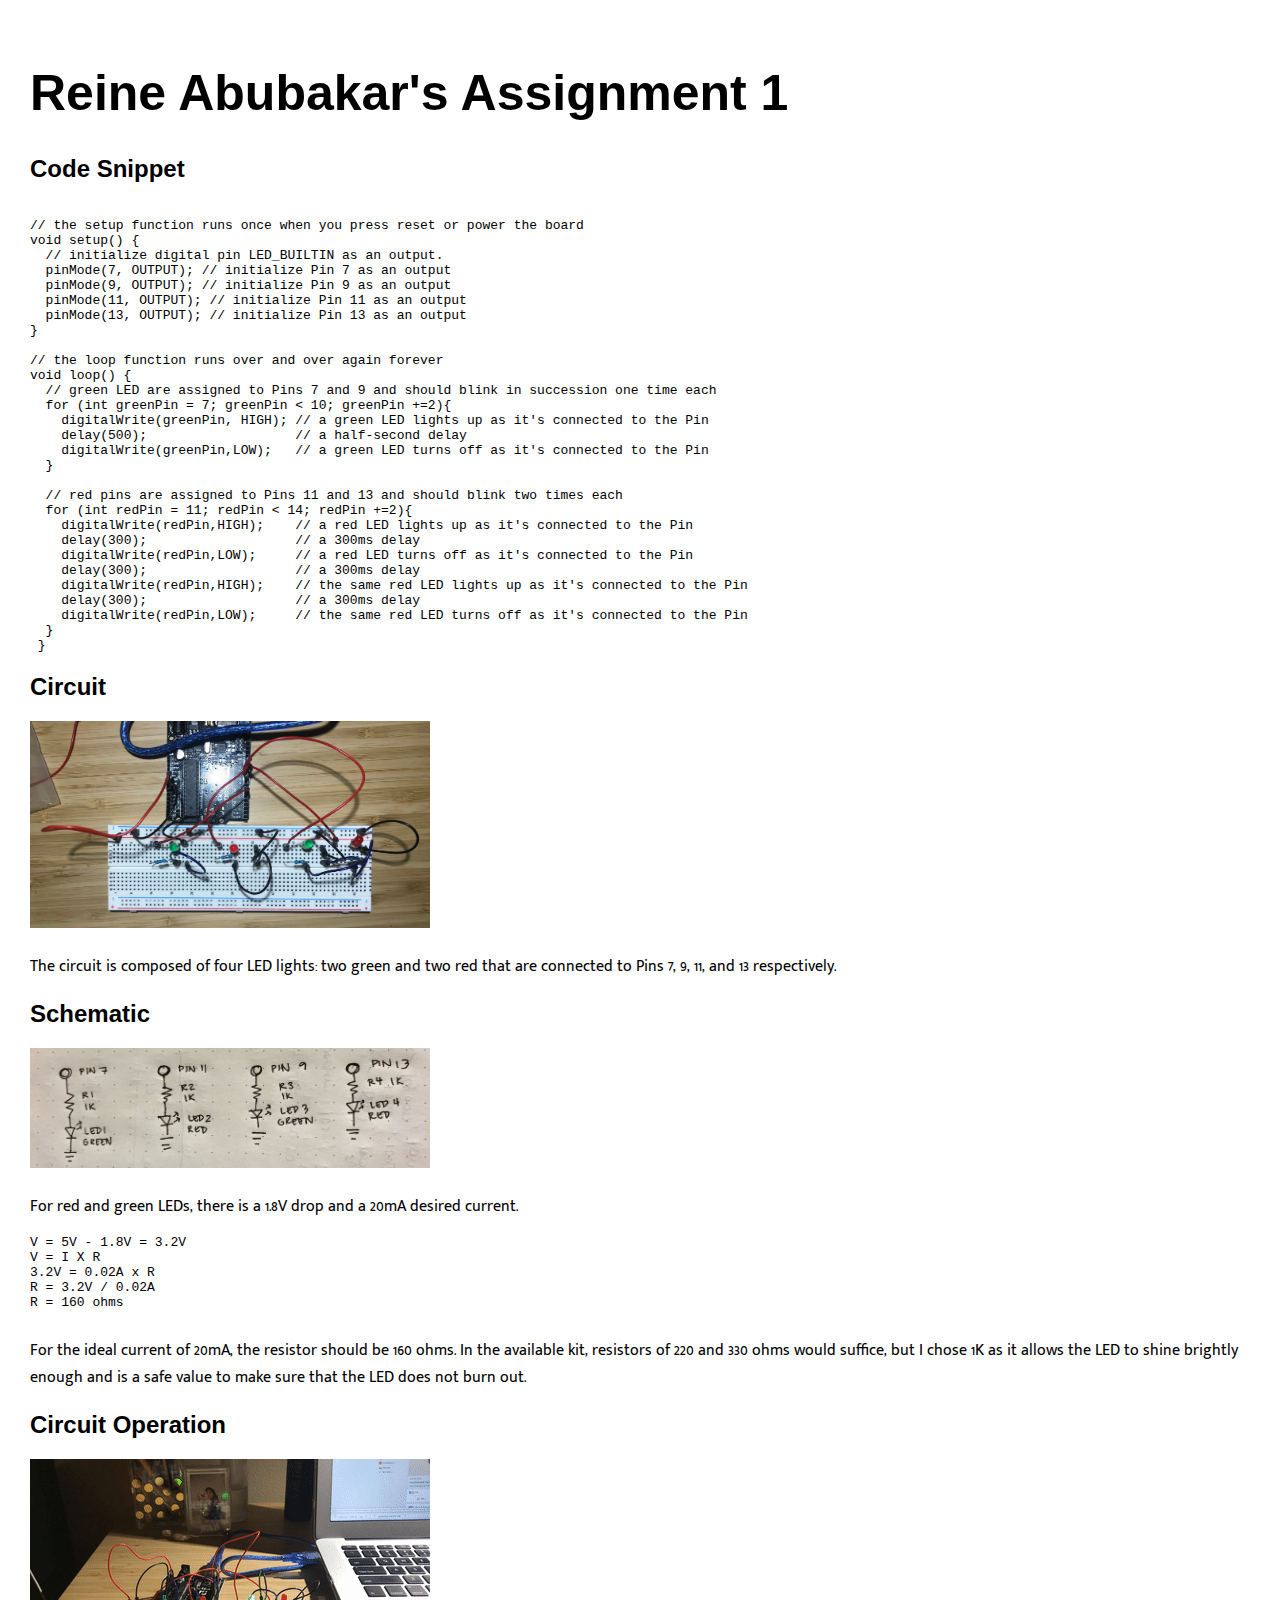
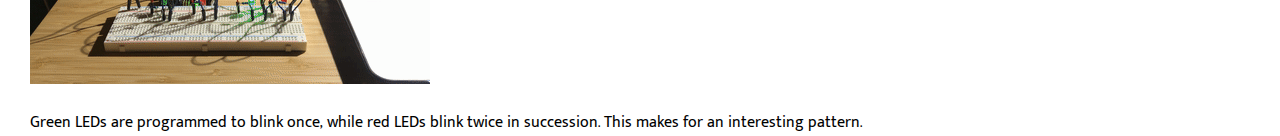
<file: assignment1.html>
<!DOCTYPE html> 
<html> 
    <head> 
        <meta charset="utf-8"> 
        <meta name="viewport" content="width=device-width, maximum-scale=1.0" />

        <title>Reine Abubakar's HCDE 439 Physical Computing Page!</title> 

        <link href="style.css" media="screen" rel="stylesheet" type="text/css" />

    </head> 
    <body> 

        <div class="header">
            <h1>Reine Abubakar's Assignment 1</h1>
	   <h2>Code Snippet</h2>

		<code>
// the setup function runs once when you press reset or power the board
void setup() {
  // initialize digital pin LED_BUILTIN as an output.
  pinMode(7, OUTPUT); // initialize Pin 7 as an output
  pinMode(9, OUTPUT); // initialize Pin 9 as an output
  pinMode(11, OUTPUT); // initialize Pin 11 as an output
  pinMode(13, OUTPUT); // initialize Pin 13 as an output
}

// the loop function runs over and over again forever
void loop() {
  // green LED are assigned to Pins 7 and 9 and should blink in succession one time each
  for (int greenPin = 7; greenPin < 10; greenPin +=2){
    digitalWrite(greenPin, HIGH); // a green LED lights up as it's connected to the Pin
    delay(500);                   // a half-second delay
    digitalWrite(greenPin,LOW);   // a green LED turns off as it's connected to the Pin
  }

  // red pins are assigned to Pins 11 and 13 and should blink two times each
  for (int redPin = 11; redPin < 14; redPin +=2){
    digitalWrite(redPin,HIGH);    // a red LED lights up as it's connected to the Pin
    delay(300);                   // a 300ms delay
    digitalWrite(redPin,LOW);     // a red LED turns off as it's connected to the Pin
    delay(300);                   // a 300ms delay
    digitalWrite(redPin,HIGH);    // the same red LED lights up as it's connected to the Pin
    delay(300);                   // a 300ms delay
    digitalWrite(redPin,LOW);     // the same red LED turns off as it's connected to the Pin
  }
 }
</code>

<h2>Circuit </h2>
<img src="blinkcircuit.jpg" width=400>
<p>The circuit is composed of four LED lights: two green and two red that are connected to Pins 7, 9, 11, and 13 respectively.</p>
<h2>Schematic</h2>
<img src="a1schematic.jpg" width=400>
<p>For red and green LEDs, there is a 1.8V drop and a 20mA desired current.
<br/>
<code>
V = 5V - 1.8V = 3.2V
V = I X R
3.2V = 0.02A x R 
R = 3.2V / 0.02A
R = 160 ohms
</code>
<br/>
For the ideal current of 20mA, the resistor should be 160 ohms. In the available kit, resistors of 220 and 330 ohms would suffice, but I chose 1K as it allows the LED to shine brightly enough and is a safe value to make sure that the LED does not burn out. 
</p>
<h2>Circuit Operation</h2>
<img src="circuit.gif" width=400>
<p>Green LEDs are programmed to blink once, while red LEDs blink twice in succession. This makes for an interesting pattern.</p>


        </div>
        
    </body>
</html>
</file>
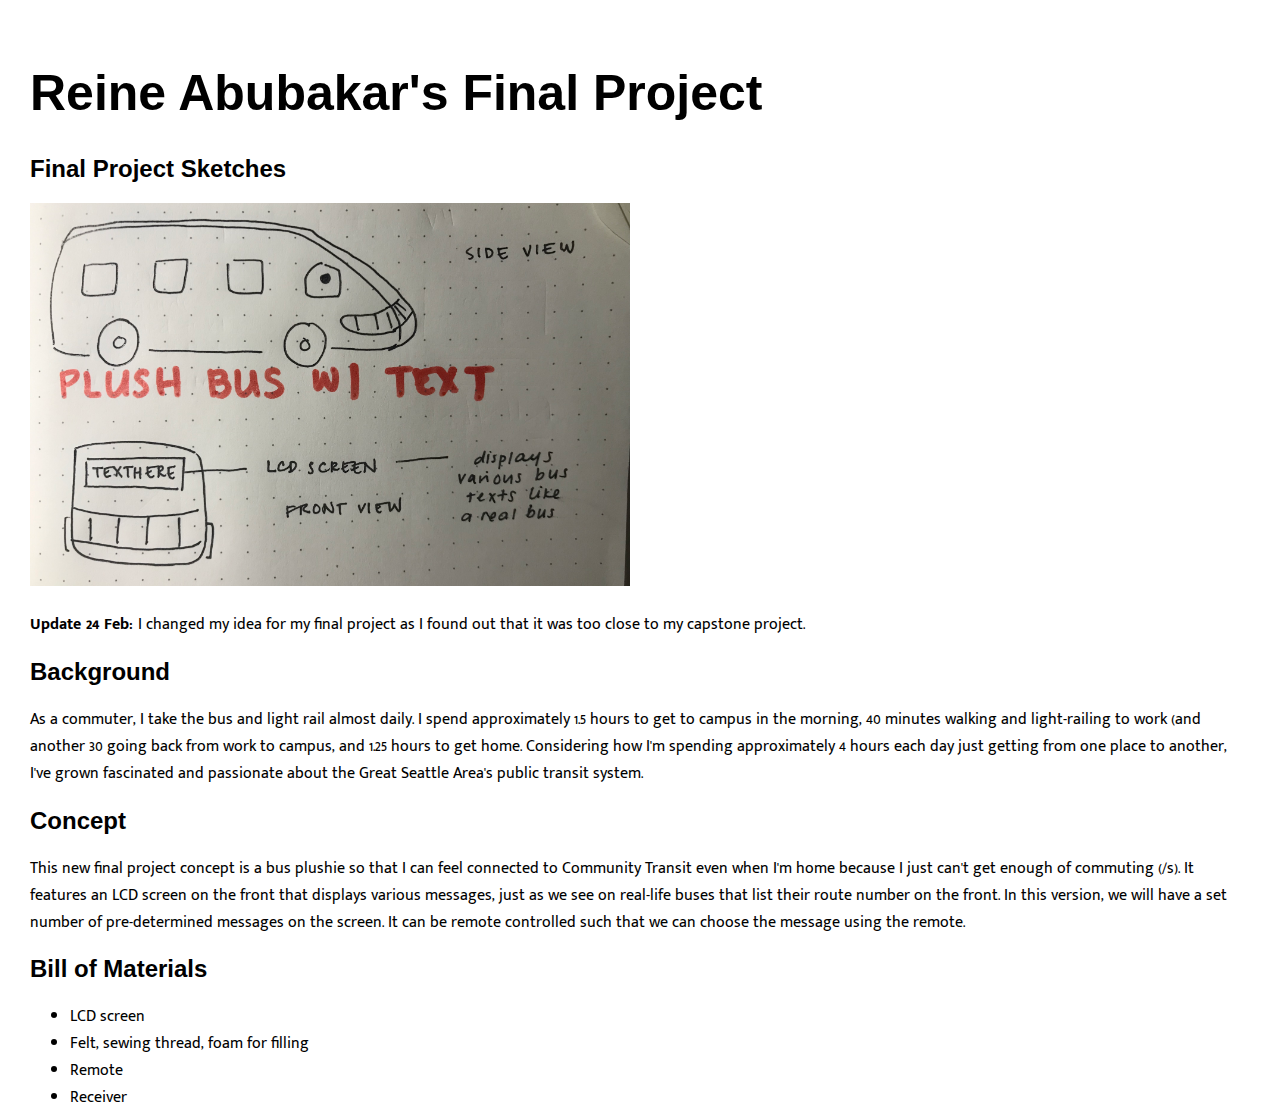
<file: finalproject.html>
<!DOCTYPE html> 
<html> 
    <head> 
        <meta charset="utf-8"> 
        <meta name="viewport" content="width=device-width, maximum-scale=1.0" />

        <title>Reine Abubakar's HCDE 439 Physical Computing Page!</title> 

        <link href="style.css" media="screen" rel="stylesheet" type="text/css" />

    </head> 
    <body> 

        <div class="header">
            <h1>Reine Abubakar's Final Project</h1>
	    <h2>Final Project Sketches</h2>
   	<img src="finalprojectsketches.JPG" width = 600>

<p><b>Update 24 Feb: </b>I changed my idea for my final project as I found out that it was too close to my capstone project.</p>
<h2>Background</h2>
<p>As a commuter, I take the bus and light rail almost daily. I spend approximately 1.5 hours to get to campus in the morning, 40 minutes walking and light-railing to work (and another 30 going back from work to campus, and 1.25 hours to get home. Considering how I'm spending approximately 4 hours each day just getting from one place to another, I've grown fascinated and passionate about the Great Seattle Area's public transit system.</p>
 
<h2>Concept</h2>
<p>This new final project concept is a bus plushie so that I can feel connected to Community Transit  even when I'm home because I just can't get enough of commuting (/s). It features an LCD screen on the front that displays various messages, just as we see on real-life buses that list their route number on the front. In this version, we will have a set number of pre-determined messages on the screen. It can be remote controlled such that we can choose the message using the remote.</p>

<h2>Bill of Materials</h2>
<ul>
<li>LCD screen</li>
<li>Felt, sewing thread, foam for filling</li>
<li>Remote</li>
<li>Receiver</li>

</ul>

        </div>
        
    </body>
</html>
</file>
<file: style.css>
@import url('https://fonts.googleapis.com/css?family=Mukta+Malar');


html, body {
  padding: 0 0 0 0;
  margin: 0;
  font-family: 'Mukta Malar', 'helvetica', 'arial', 'sans';
}

h1,h2,h3,h4 {
  font-family: 'helvetica', 'arial', 'sans';
  }


a {
  color: #000;
}

.header {
  background: #fff;
  color: #000;
  height: 500px;
  padding: 30px 30px 30px;
}

.header h1 {
  font-size: 50px;
  }

.assignment {
  font-size: 12px;
  line-height: 24px;
  font-family: 'helvetica', 'arial', 'sans';
  padding: 20px 20px 20px 30px;
  width: 250px;
  height: 350px;
  float: left;
}

.assignment a {
    color: #000;
    text-decoration: none;
}

.assignment a:hover {
  background: #F06;
  color: #F06;
  text-decoration: none;
}

code {
  display: block;
  white-space: pre-wrap;
}


.footer {
    width: 1100px;
    float: left;
    padding: 300px 0px 30px 30px;
}

.widebody {
    width: 800px;
    padding: 0px 30px 30px 30px;
}

.widebody a {
}

.widebody a:hover {
  background: #F06;
  color: #FFF;
  text-decoration: none;
}
</file>
